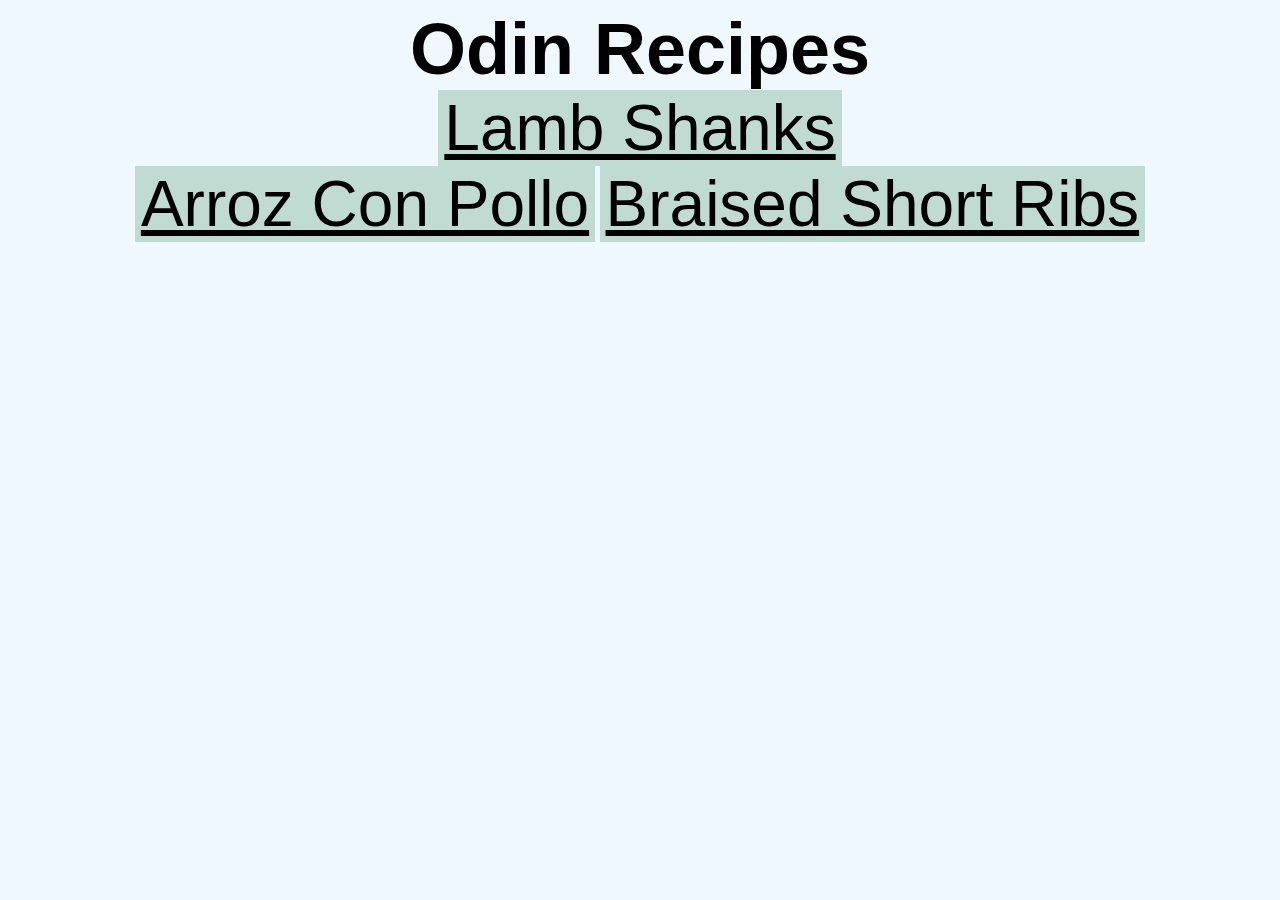
<file: index.html>
<!DOCTYPE html>
<html lang="en">
<head>
    <meta charset="UTF-8">
    <meta name="viewport" content="width=device-width, initial-scale=1.0">
    <title>Document</title>
    <link rel="stylesheet" href="style.css">
</head>
<body class="indexBody">
    <h1 class="headers">Odin Recipes</h1>
    <div>
        <button><a style="color: black;" href="./recipes/lamb-shanks.html">Lamb Shanks</a>
            </button>
        </div>
    <button><a style="color: black;" href="./recipes/arroz-con-pollo.html">Arroz Con Pollo</a></button>
    <button><a style="color:black;" href="./recipes/short-ribs.html">Braised Short Ribs</a></button>
</body>
</html>
</file>
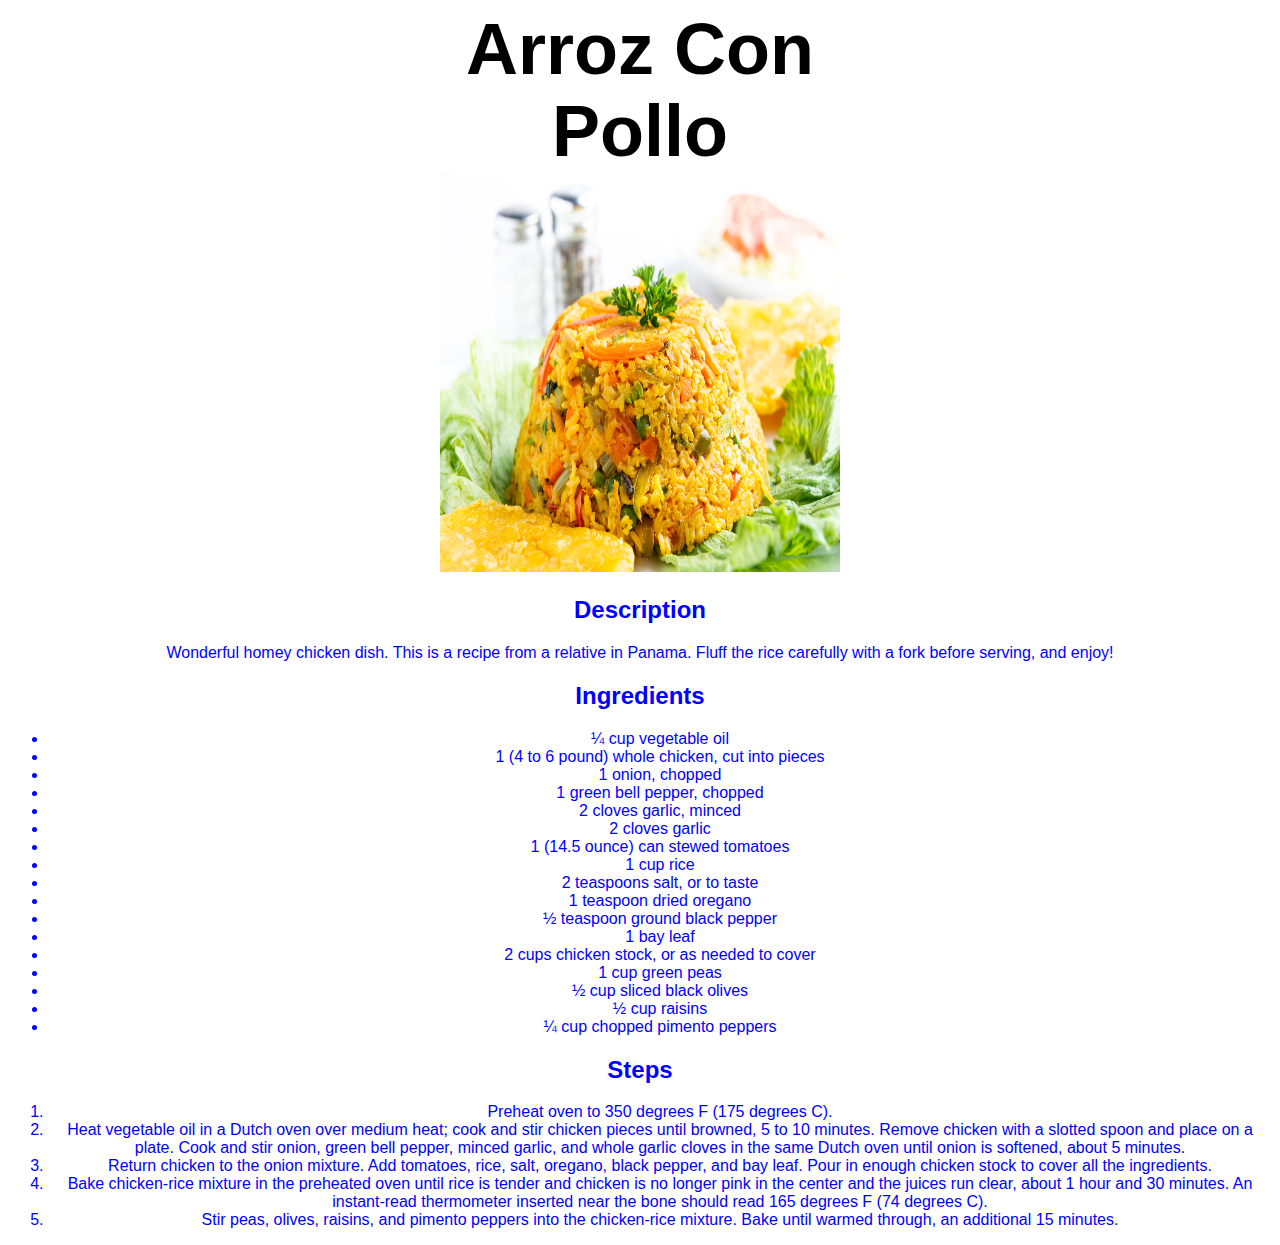
<file: recipes/arroz-con-pollo.html>
<!DOCTYPE html>
<html lang="en">
<head>
    <meta charset="UTF-8">
    <meta name="viewport" content="width=device-width, initial-scale=1.0">
    <title>Arroz Con Pollo Recipe</title>
    <link rel="stylesheet" href="../style.css">
</head>
<body>
    <h1 class="headers">Arroz Con Pollo</h1>
    <img src="../images/arroz-con-pollo.jpg" alt="Arroz Con Pollo" height="400" width="400">
    <h2 class="others">Description</h2>
    <p class="others">Wonderful homey chicken dish. This is a recipe from a relative in Panama. 
        Fluff the rice carefully with a fork before serving, and enjoy!</p>
     <h2 class="others">Ingredients</h2>
     <ul class="others">
        <li>¼ cup vegetable oil</li>
        <li>1 (4 to 6 pound) whole chicken, cut into pieces</li>
        <li>1 onion, chopped</li>
        <li>1 green bell pepper, chopped</li>
        <li>2 cloves garlic, minced</li>
        <li>2 cloves garlic</li>
        <li>1 (14.5 ounce) can stewed tomatoes</li>
        <li>1 cup rice</li>
        <li>2 teaspoons salt, or to taste</li>
        <li>1 teaspoon dried oregano</li>
        <li>½ teaspoon ground black pepper</li>
        <li>1 bay leaf</li>
        <li>2 cups chicken stock, or as needed to cover</li>
        <li>1 cup green peas</li>
        <li>½ cup sliced black olives</li>
        <li>½ cup raisins</li>
        <li>¼ cup chopped pimento peppers</li>

     </ul>
     <h2 class="others">Steps</h2>
     <ol class="others">
        <li>Preheat oven to 350 degrees F (175 degrees C).</li>
        <li>Heat vegetable oil in a Dutch oven over medium heat; cook and stir chicken pieces until browned, 5 to 10 minutes. 
            Remove chicken with a slotted spoon and place on a plate. 
            Cook and stir onion, green bell pepper, minced garlic, and whole garlic cloves in the same Dutch oven
             until onion is softened, about 5 minutes.</li>
        <li>Return chicken to the onion mixture.
             Add tomatoes, rice, salt, oregano, black pepper, and bay leaf. 
             Pour in enough chicken stock to cover all the ingredients.</li>
        <li>Bake chicken-rice mixture in the preheated oven until rice is tender and chicken is no longer pink 
            in the center and the juices run clear, about 1 hour and 30 minutes. 
            An instant-read thermometer inserted near the bone should read 165 degrees F (74 degrees C).</li>
        <li>Stir peas, olives, raisins, and pimento peppers into the chicken-rice mixture. 
            Bake until warmed through, an additional 15 minutes.</li>
     </ol>
</body>
</html>
</file>
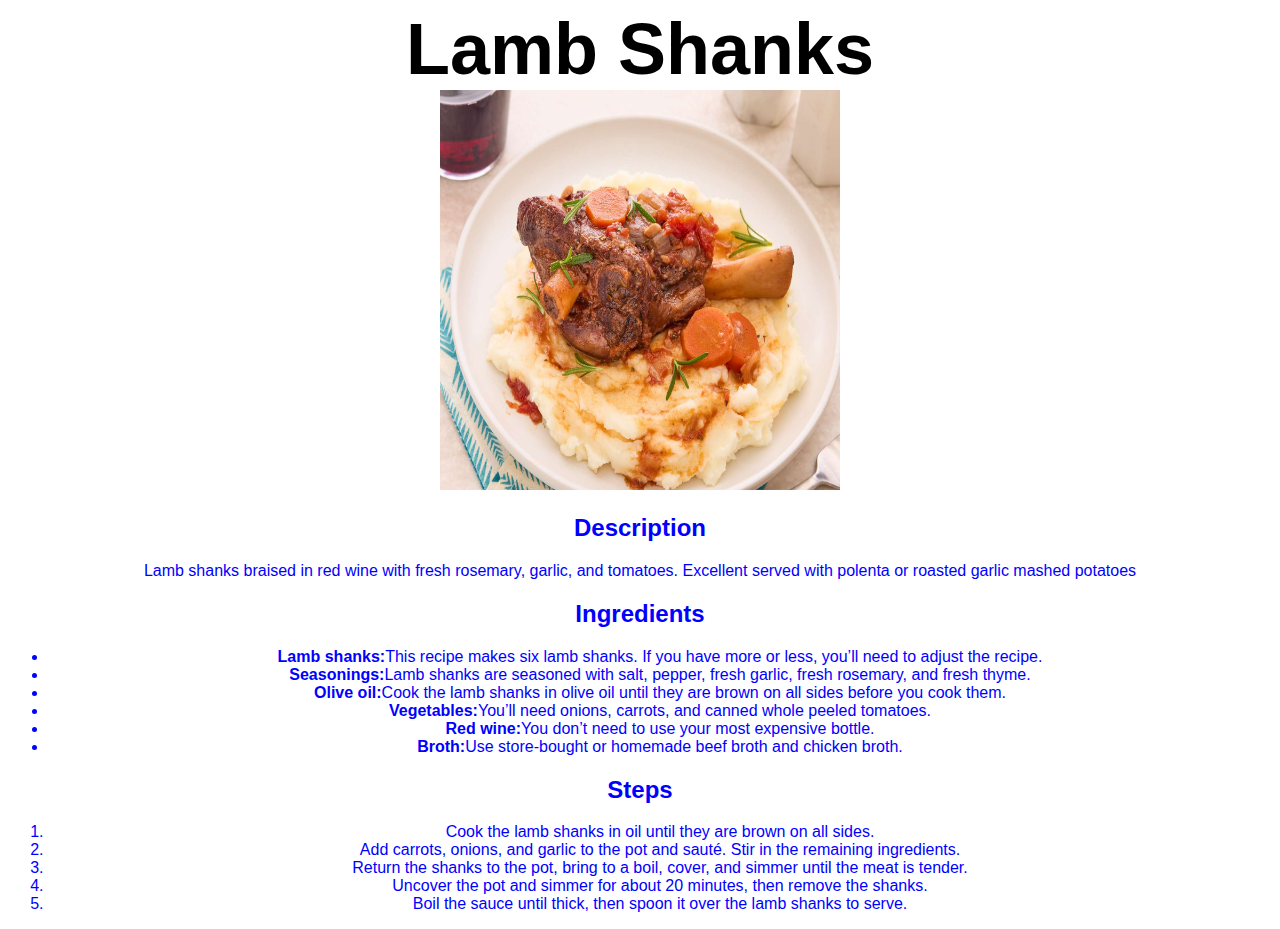
<file: recipes/lamb-shanks.html>
<!DOCTYPE html>
<html lang="en">
<head>
    <meta charset="UTF-8">
    <meta name="viewport" content="width=device-width, initial-scale=1.0">
    <title>Lamb Shanks Recipe</title>
    <link rel="stylesheet" href="../style.css">

</head>
<body>
    <h1 class="headers">Lamb Shanks</h1>
    <img src="../images/lamb-shanks.jpg" alt="Lamb Shanks" height="400" width="400">
    <h2>Description</h2>
    <p>Lamb shanks braised in red wine with fresh rosemary, garlic, and tomatoes.
     Excellent served with polenta or roasted garlic mashed potatoes</p>
     <h2>Ingredients</h2>
     <ul>
        <li><b>Lamb shanks:</b>This recipe makes six lamb shanks. If you have more or less, you’ll need to adjust the recipe.</li>
        <li><b>Seasonings:</b>Lamb shanks are seasoned with salt, pepper, fresh garlic, fresh rosemary, and fresh thyme.</li>
        <li><b>Olive oil:</b>Cook the lamb shanks in olive oil until they are brown on all sides before you cook them. </li>
        <li><b>Vegetables:</b>You’ll need onions, carrots, and canned whole peeled tomatoes.</li>
        <li><b>Red wine:</b>You don’t need to use your most expensive bottle.</li>
        <li><b>Broth:</b>Use store-bought or homemade beef broth and chicken broth.</li>
     </ul>
     <h2>Steps</h2>
     <ol>
        <li>Cook the lamb shanks in oil until they are brown on all sides.</li>
        <li>Add carrots, onions, and garlic to the pot and sauté. Stir in the remaining ingredients.</li>
        <li>Return the shanks to the pot, bring to a boil, cover, and simmer until the meat is tender.</li>
        <li>Uncover the pot and simmer for about 20 minutes, then remove the shanks.</li>
        <li>Boil the sauce until thick, then spoon it over the lamb shanks to serve.</li>
     </ol>
</body>
</html>
</file>
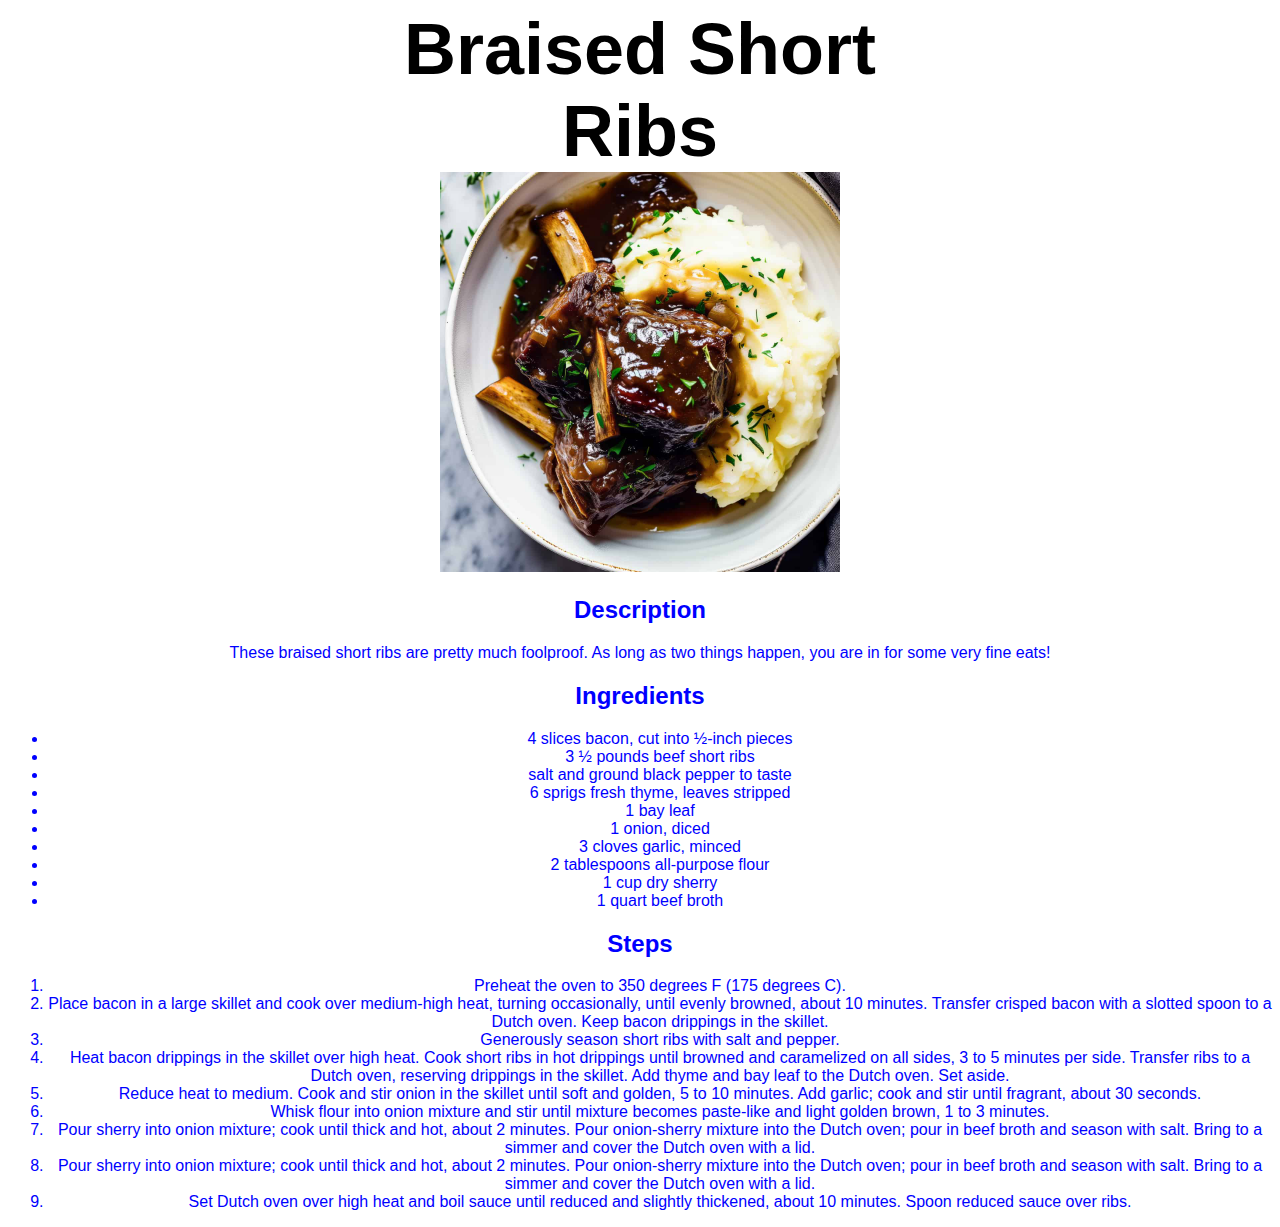
<file: recipes/short-ribs.html>
<!DOCTYPE html>
<html lang="en">
<head>
    <meta charset="UTF-8">
    <meta name="viewport" content="width=device-width, initial-scale=1.0">
    <title>Short Ribs Recipe</title>
    <link rel="stylesheet" href="../style.css">

</head>
<body>
    <h1 class="headers">Braised Short Ribs</h1>
    <img src="../images/short-ribs.jpg" alt="Short Ribs" height="400" width="400">
    <h2>Description</h2>
    <p>These braised short ribs are pretty much foolproof. As long as two things happen, you are in for some very fine eats!</p>
     <h2>Ingredients</h2>
     <ul>
        <li>4 slices bacon, cut into ½-inch pieces</li>
        <li>3 ½ pounds beef short ribs</li>
        <li>salt and ground black pepper to taste</li>
        <li>6 sprigs fresh thyme, leaves stripped</li>
        <li>1 bay leaf</li>
        <li>1 onion, diced</li>
        <li>3 cloves garlic, minced</li>
        <li>2 tablespoons all-purpose flour</li>
        <li>1 cup dry sherry</li>
        <li>1 quart beef broth</li>
     </ul>
     <h2>Steps</h2>
     <ol>
        <li>Preheat the oven to 350 degrees F (175 degrees C).</li>
        <li>Place bacon in a large skillet and cook over medium-high heat, turning occasionally, until evenly browned, about 10 minutes.
             Transfer crisped bacon with a slotted spoon to a Dutch oven. Keep bacon drippings in the skillet.</li>
        <li>Generously season short ribs with salt and pepper.</li>
        <li>Heat bacon drippings in the skillet over high heat. 
            Cook short ribs in hot drippings until browned and caramelized on all sides, 3 to 5 minutes per side. 
            Transfer ribs to a Dutch oven, reserving drippings in the skillet. Add thyme and bay leaf to the Dutch oven. Set aside.</li>
        <li>Reduce heat to medium. Cook and stir onion in the skillet until soft and golden, 5 to 10 minutes. 
            Add garlic; cook and stir until fragrant, about 30 seconds.</li>
        <li>Whisk flour into onion mixture and stir until mixture becomes paste-like and light golden brown, 1 to 3 minutes.</li>
        <li>Pour sherry into onion mixture; cook until thick and hot, about 2 minutes. 
            Pour onion-sherry mixture into the Dutch oven; pour in beef broth and season with salt. 
            Bring to a simmer and cover the Dutch oven with a lid.</li>
        <li>Pour sherry into onion mixture; cook until thick and hot, about 2 minutes. 
            Pour onion-sherry mixture into the Dutch oven; pour in beef broth and season with salt. 
            Bring to a simmer and cover the Dutch oven with a lid.</li>
        <li>Set Dutch oven over high heat and boil sauce until reduced and slightly thickened, about 10 minutes.
             Spoon reduced sauce over ribs.</li>
     </ol>
</body>
</html>
</file>
<file: style.css>
* {
    font-family: Arial, Helvetica, sans-serif;
    text-align: center;
    color: blue ;
    
}

.indexBody{
    background-color: aliceblue;
}
.headers{
    width: 500px;
    margin: 0 auto;
    text-align: center;
    font-family: Verdana, Geneva, Tahoma, sans-serif;
    font-size: 72px;
    color: black;
}

.button1{
    font-size: 24px;
}
button{
    background-color: rgb(191, 219, 210);
    border:0px;
    font-size: 64px;
}
</file>
